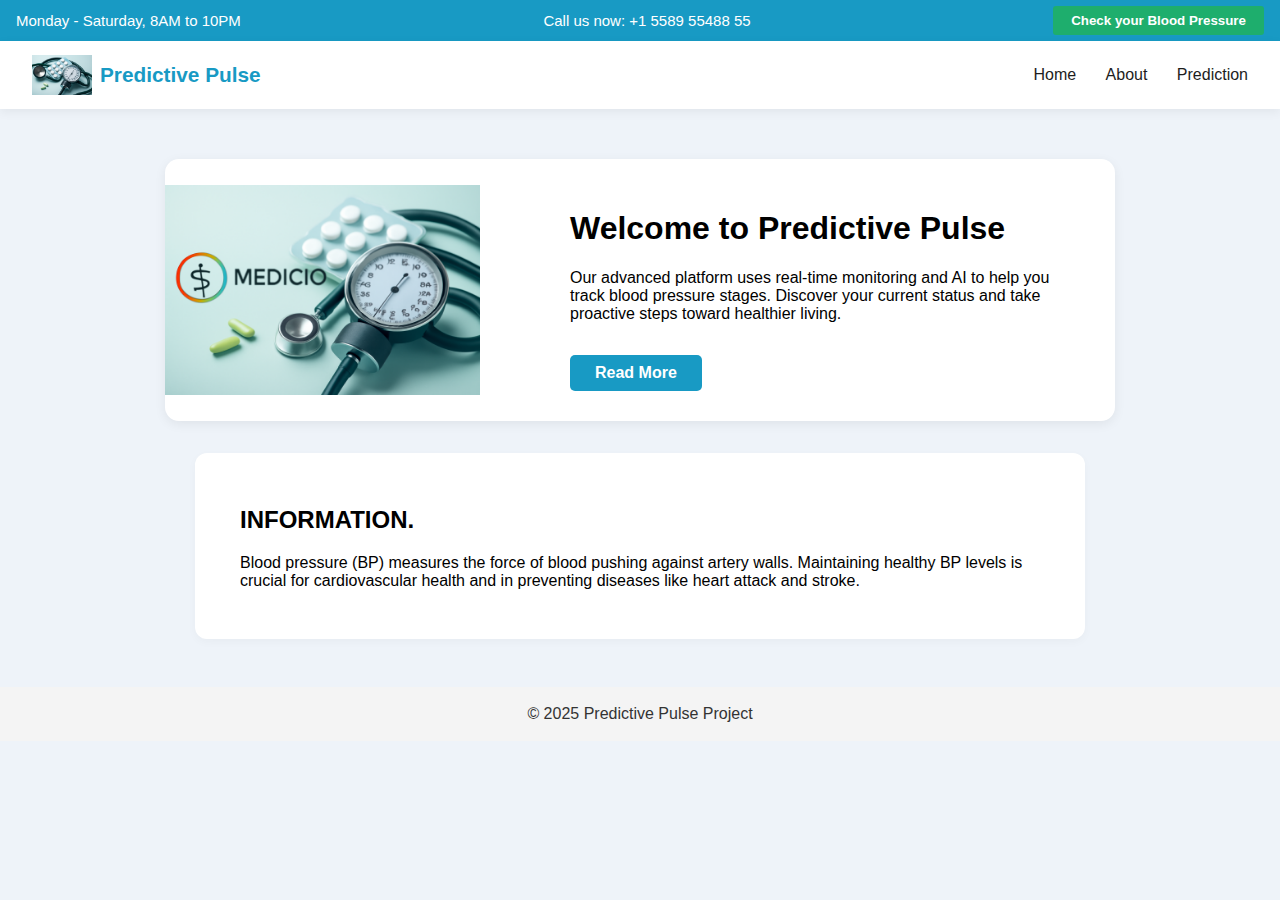
<file: Templates/index.html>
<!DOCTYPE html>
<html lang="en">
<head>
    <meta charset="UTF-8">
    <title>Predictive Pulse - Home</title>
    <link rel="stylesheet" href="style.css">
</head>
<body>
    <div class="top-bar">
        <span>Monday - Saturday, 8AM to 10PM</span>
        <span class="contact">Call us now: +1 5589 55488 55</span>
        <button onclick="location.href='prediction.html';">Check your Blood Pressure</button>
    </div>
    <header>
        <div class="logo">
            <img src="logo.png" alt="Predictive Pulse Logo" height="40" />
            <span>Predictive Pulse</span>
        </div>
        <nav>
            <a href="index.html">Home</a>
            <a href="details.html">About</a>
            <a href="prediction.html">Prediction</a>
        </nav>
    </header>
    <main>
        <div class="hero-section">
            <img src="blood_pressure_banner.jpg" alt="Blood Pressure Monitor and Pills" class="hero-image">
            <div class="hero-content">
                <h1>Welcome to Predictive Pulse</h1>
                <p>Our advanced platform uses real-time monitoring and AI to help you track blood pressure stages. Discover your current status and take proactive steps toward healthier living.</p>
                <a class="primary-btn" href="details.html">Read More</a>
            </div>
        </div>
        <section class="info-section">
            <h2>INFORMATION.</h2>
            <p>
                Blood pressure (BP) measures the force of blood pushing against artery walls. Maintaining healthy BP levels is crucial for cardiovascular health and in preventing diseases like heart attack and stroke.
            </p>
        </section>
    </main>
    <footer>
        &copy; 2025 Predictive Pulse Project
    </footer>
</body>
</html>
</file>
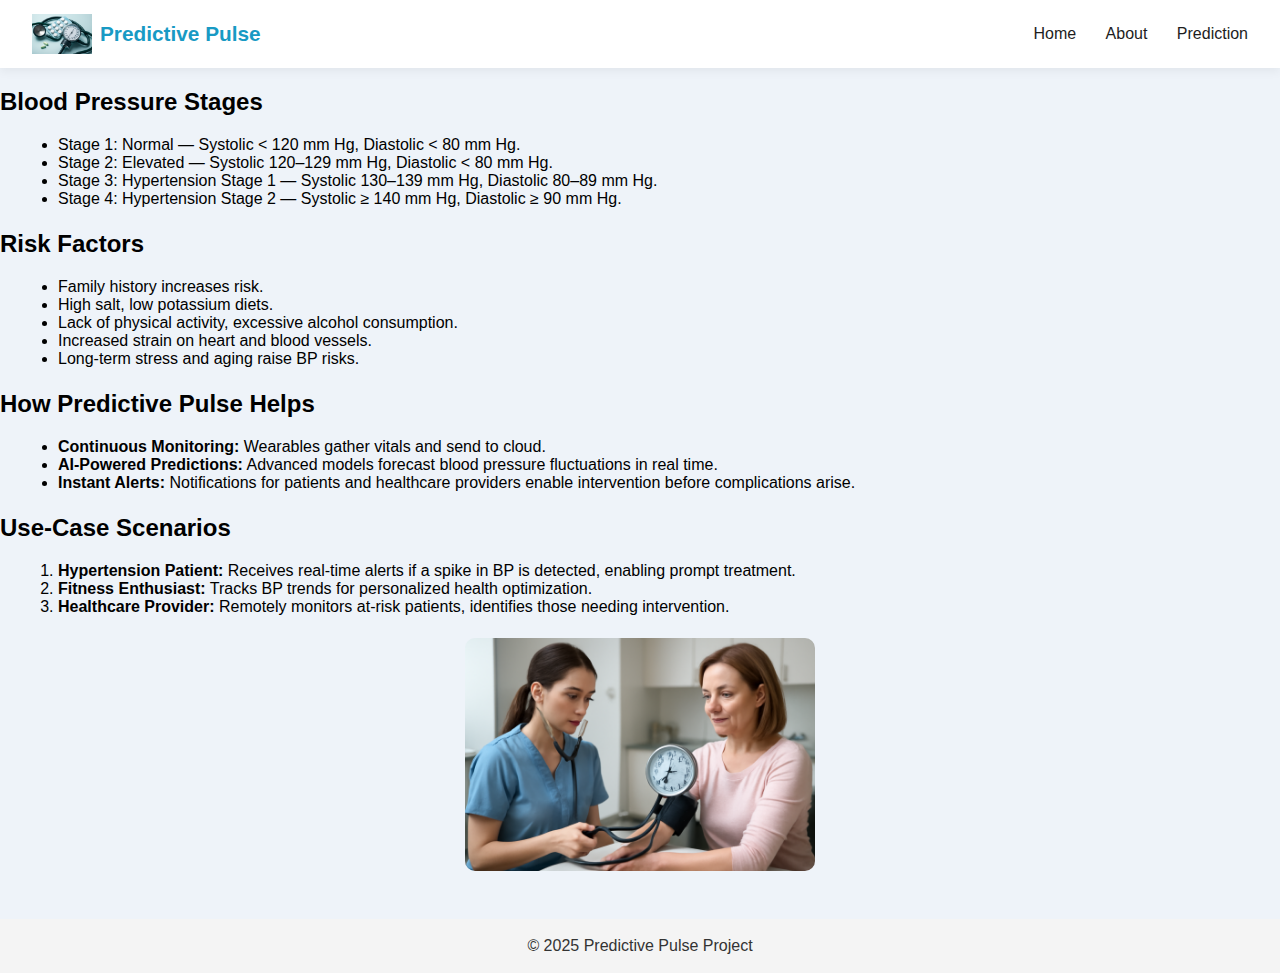
<file: Templates/details.html>
<!DOCTYPE html>
<html lang="en">
<head>
    <meta charset="UTF-8">
    <title>Predictive Pulse - About</title>
    <link rel="stylesheet" href="style.css">
</head>
<body>
    <header>
        <div class="logo">
            <img src="logo.png" alt="Predictive Pulse Logo" height="40" />
            <span>Predictive Pulse</span>
        </div>
        <nav>
            <a href="index.html">Home</a>
            <a href="details.html">About</a>
            <a href="prediction.html">Prediction</a>
        </nav>
    </header>
    <main>
        <section>
            <h2>Blood Pressure Stages</h2>
            <ul>
                <li>Stage 1: Normal &mdash; Systolic &lt; 120 mm Hg, Diastolic &lt; 80 mm Hg.</li>
                <li>Stage 2: Elevated &mdash; Systolic 120–129 mm Hg, Diastolic &lt; 80 mm Hg.</li>
                <li>Stage 3: Hypertension Stage 1 &mdash; Systolic 130–139 mm Hg, Diastolic 80–89 mm Hg.</li>
                <li>Stage 4: Hypertension Stage 2 &mdash; Systolic ≥ 140 mm Hg, Diastolic ≥ 90 mm Hg.</li>
            </ul>
        </section>
        <section>
            <h2>Risk Factors</h2>
            <ul>
                <li>Family history increases risk.</li>
                <li>High salt, low potassium diets.</li>
                <li>Lack of physical activity, excessive alcohol consumption.</li>
                <li>Increased strain on heart and blood vessels.</li>
                <li>Long-term stress and aging raise BP risks.</li>
            </ul>
        </section>
        <section>
            <h2>How Predictive Pulse Helps</h2>
            <ul>
                <li><b>Continuous Monitoring:</b> Wearables gather vitals and send to cloud.</li>
                <li><b>AI-Powered Predictions:</b> Advanced models forecast blood pressure fluctuations in real time.</li>
                <li><b>Instant Alerts:</b> Notifications for patients and healthcare providers enable intervention before complications arise.</li>
            </ul>
        </section>
        <section>
            <h2>Use-Case Scenarios</h2>
            <ol>
                <li><b>Hypertension Patient:</b> Receives real-time alerts if a spike in BP is detected, enabling prompt treatment.</li>
                <li><b>Fitness Enthusiast:</b> Tracks BP trends for personalized health optimization.</li>
                <li><b>Healthcare Provider:</b> Remotely monitors at-risk patients, identifies those needing intervention.</li>
            </ol>
        </section>
        <img src="patient_exam.jpg" alt="Nurse Checking Patient Blood Pressure" style="width:350px;display:block;margin:auto;border-radius:10px;">
    </main>
    <footer>
        &copy; 2025 Predictive Pulse Project
    </footer>
</body>
</html>
</file>
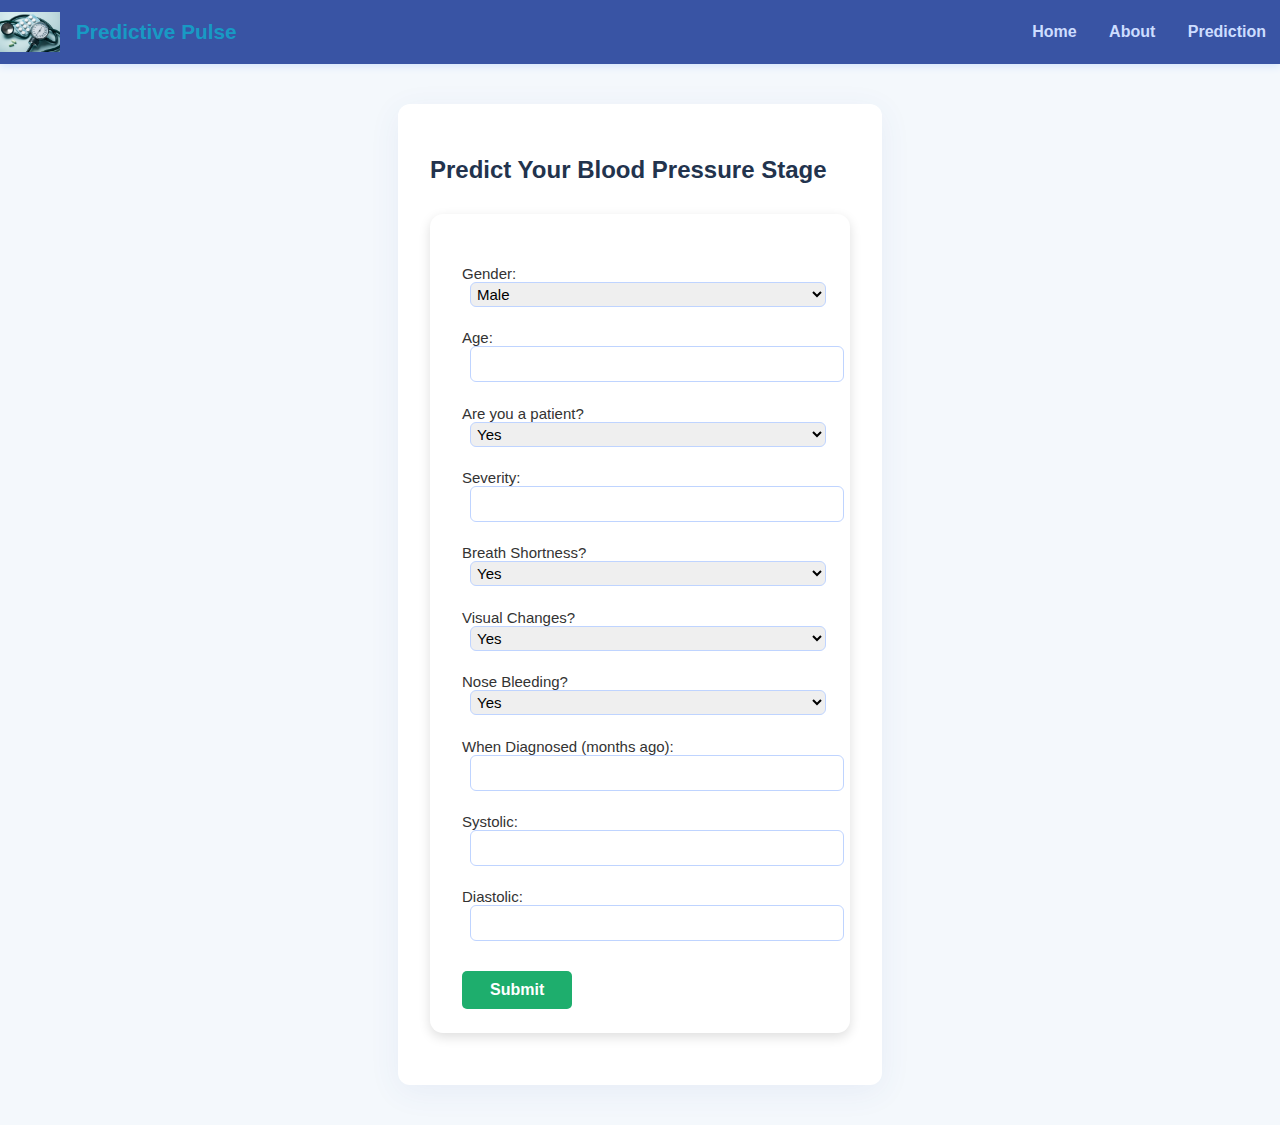
<file: Templates/prediction.html>
<!DOCTYPE html>
<html lang="en">
<head>
    <meta charset="UTF-8">
    <title>Predictive Pulse - Prediction</title>
    <link rel="stylesheet" href="style.css">
</head>
<body>
    <header>
        <div class="logo">
            <img src="logo.png" alt="Predictive Pulse Logo" height="40" />
            <span>Predictive Pulse</span>
        </div>
        <nav>
            <a href="index.html">Home</a>
            <a href="details.html">About</a>
            <a href="prediction.html">Prediction</a>
        </nav>
    </header>
    <main>
        <h2>Predict Your Blood Pressure Stage</h2>
        <form action="/predict" method="POST">
            <label>Gender:
                <select name="Gender">
                    <option value="1">Male</option>
                    <option value="0">Female</option>
                </select>
            </label>
            <label>Age: <input type="number" name="Age" required></label>
            <label>Are you a patient?
                <select name="Patient">
                    <option value="1">Yes</option>
                    <option value="0">No</option>
                </select>
            </label>
            <label>Severity: <input type="number" name="Severity" required></label>
            <label>Breath Shortness?
                <select name="BreathShortness">
                    <option value="1">Yes</option>
                    <option value="0">No</option>
                </select>
            </label>
            <label>Visual Changes?
                <select name="VisualChanges">
                    <option value="1">Yes</option>
                    <option value="0">No</option>
                </select>
            </label>
            <label>Nose Bleeding?
                <select name="NoseBleeding">
                    <option value="1">Yes</option>
                    <option value="0">No</option>
                </select>
            </label>
            <label>When Diagnosed (months ago): <input type="number" name="Whendiagnoused" required></label>
            <label>Systolic: <input type="number" name="Systolic" required></label>
            <label>Diastolic: <input type="number" name="Diastolic" required></label>
            <button type="predict">Submit</button>
            <script>
document.querySelector("form").addEventListener("submit", function(event) {
  event.preventDefault(); // Prevent actual form submission and reload
  // Optional: You can clear previous messages if needed
  let existing = document.querySelector("#bp-result");
  if (existing) existing.remove();

  // Create and display the result message
  const p = document.createElement("p");
  p.id = "bp-result";
  p.textContent = "Your Blood Pressure stage is HYPERTENSION (Stage-1)";
  document.body.appendChild(p);
});
</script>
           <head>
  <!-- ...your existing head content... -->
  <style>
    body {
      font-family: 'Segoe UI', Arial, sans-serif;
      background: #f4f8fc;
      color: #22334d;
      margin: 0;
      padding: 0;
    }
    header {
      background: #3954a4;
      color: #fff;
      padding: 12px 0;
      text-align: center;
      box-shadow: 0 2px 8px #d2e3fc;
    }
    .logo {
      display: flex;
      align-items: center;
      justify-content: center;
    }
    .logo img {
      margin-right: 8px;
    }
    nav a {
      color: #cdddff;
      margin: 0 14px;
      text-decoration: none;
      font-weight: bold;
      transition: color .2s;
    }
    nav a:hover {
      color: #fee081;
    }
    main {
      max-width: 420px;
      margin: 2.5rem auto;
      background: #fff;
      border-radius: 12px;
      padding: 2rem;
      box-shadow: 0 7px 32px rgba(57,84,164,.07);
    }
    form label {
      display: block;
      margin: 1rem 0 0.3rem 0;
      font-weight: 500;
    }
    input[type="number"], select {
      width: 100%;
      padding: 0.5rem;
      font-size: 1rem;
      border: 1px solid #bfd4ff;
      border-radius: 6px;
      margin-bottom: 0.4rem;
    }
    button[type="submit"] {
      display: block;
      width: 100%;
      padding: 0.7rem 0;
      font-size: 1.1rem;
      letter-spacing: 0.5px;
      color: #fff;
      background: #3954a4;
      border: none;
      border-radius: 6px;
      margin-top: 1.3rem;
      cursor: pointer;
      font-weight: bold;
      transition: background .2s;
    }
    button[type="submit"]:hover {
      background: #26407c;
    }
    #bp-result {
      text-align: center;
      margin-top: 1.5rem;
      padding: 1rem;
      background: #ffefef;
      border: 1.5px solid #d4244c;
      color: #bb1835;
      border-radius: 8px;
      font-size: 1.15rem;
      font-weight: 600;
      max-width: 420px;
      margin-left: auto;
      margin-right: auto;
      box-shadow: 0 2px 16px rgba(212,36,76,0.07);
    }
  </style>
</head>


</form>
</file>
<file: Templates/style.css>
body {
    font-family: Arial, sans-serif;
    margin: 0; padding: 0;
    background: #eef3f9;
}

.top-bar {
    background: #189ac4;
    color: #fff;
    padding: 6px 16px;
    font-size: 15px;
    display: flex; justify-content: space-between; align-items: center;
}

.top-bar button {
    background: #1eae6d;
    color: #fff;
    padding: 7px 18px;
    border: none;
    border-radius: 3px;
    font-weight: bold;
    cursor: pointer;
}

header {
    background: #fff;
    display: flex;
    align-items: center;
    justify-content: space-between;
    box-shadow: 0 3px 10px #0000000f;
    padding: 14px 32px;
}

.logo {
    display: flex;
    align-items: center;
    font-size: 1.3em; font-weight: bold;
    color: #189ac4;
    gap: 8px;
}
nav a {
    color: #1d1d1d;
    margin-left: 25px;
    text-decoration: none;
    padding: 6px 0;
    border-bottom: 2px solid transparent;
    font-weight: 500;
}
nav a:hover, nav a.active {
    border-bottom: 2px solid #189ac4;
}

.hero-section {
    display: flex;
    align-items: center;
    margin: 50px auto 32px auto;
    max-width: 950px;
    background: #fff;
    border-radius: 14px;
    box-shadow: 0 3px 12px #0001;
    overflow: hidden;
}
.hero-image {
    width: 320px;
    object-fit: cover;
    height: 210px;
    margin-right: 40px;
}
.hero-content {
    padding: 30px 50px;
}
.primary-btn {
    display: inline-block;
    background: #189ac4;
    color: #fff;
    padding: 9px 25px;
    border-radius: 5px;
    text-decoration: none;
    font-weight: bold;
    margin-top: 16px;
}
.info-section {
    max-width: 800px;
    margin: 30px auto 0 auto;
    background: #fff;
    border-radius: 12px;
    padding: 33px 45px;
    box-shadow: 0 3px 10px #00000008;
}
section ul, ol {
    margin: 11px 0 22px 18px;
}

form {
    background: #fff;
    max-width: 440px;
    margin: 30px auto 20px auto;
    padding: 35px 32px 24px 32px;
    border-radius: 13px;
    box-shadow: 0 4px 12px #0002;
}

form label {
    display: block;
    margin-bottom: 13px;
    color: #333;
    font-size: 15px;
}

form input, form select {
    margin-left: 8px;
    min-width: 110px;
    font-size: 15px;
    padding: 2px;
}

form button {
    background: #1eae6d;
    color: #fff;
    border: none;
    padding: 10px 28px;
    border-radius: 5px;
    font-size: 1em;
    font-weight: bold;
    margin-top: 18px;
    cursor: pointer;
}

footer {
    margin-top: 48px;
    text-align: center;
    padding: 18px 0;
    background: #f4f4f4;
    color: #333;
}

.result h3 {
    margin: 20px auto 0 auto;
    max-width: 320px;
    background: #d5f8e2;
    color: #217c39;
    text-align: center;
    border-radius: 6px;
    padding: 14px;
    border: 1px solid #8ee1ab;
}
</file>
